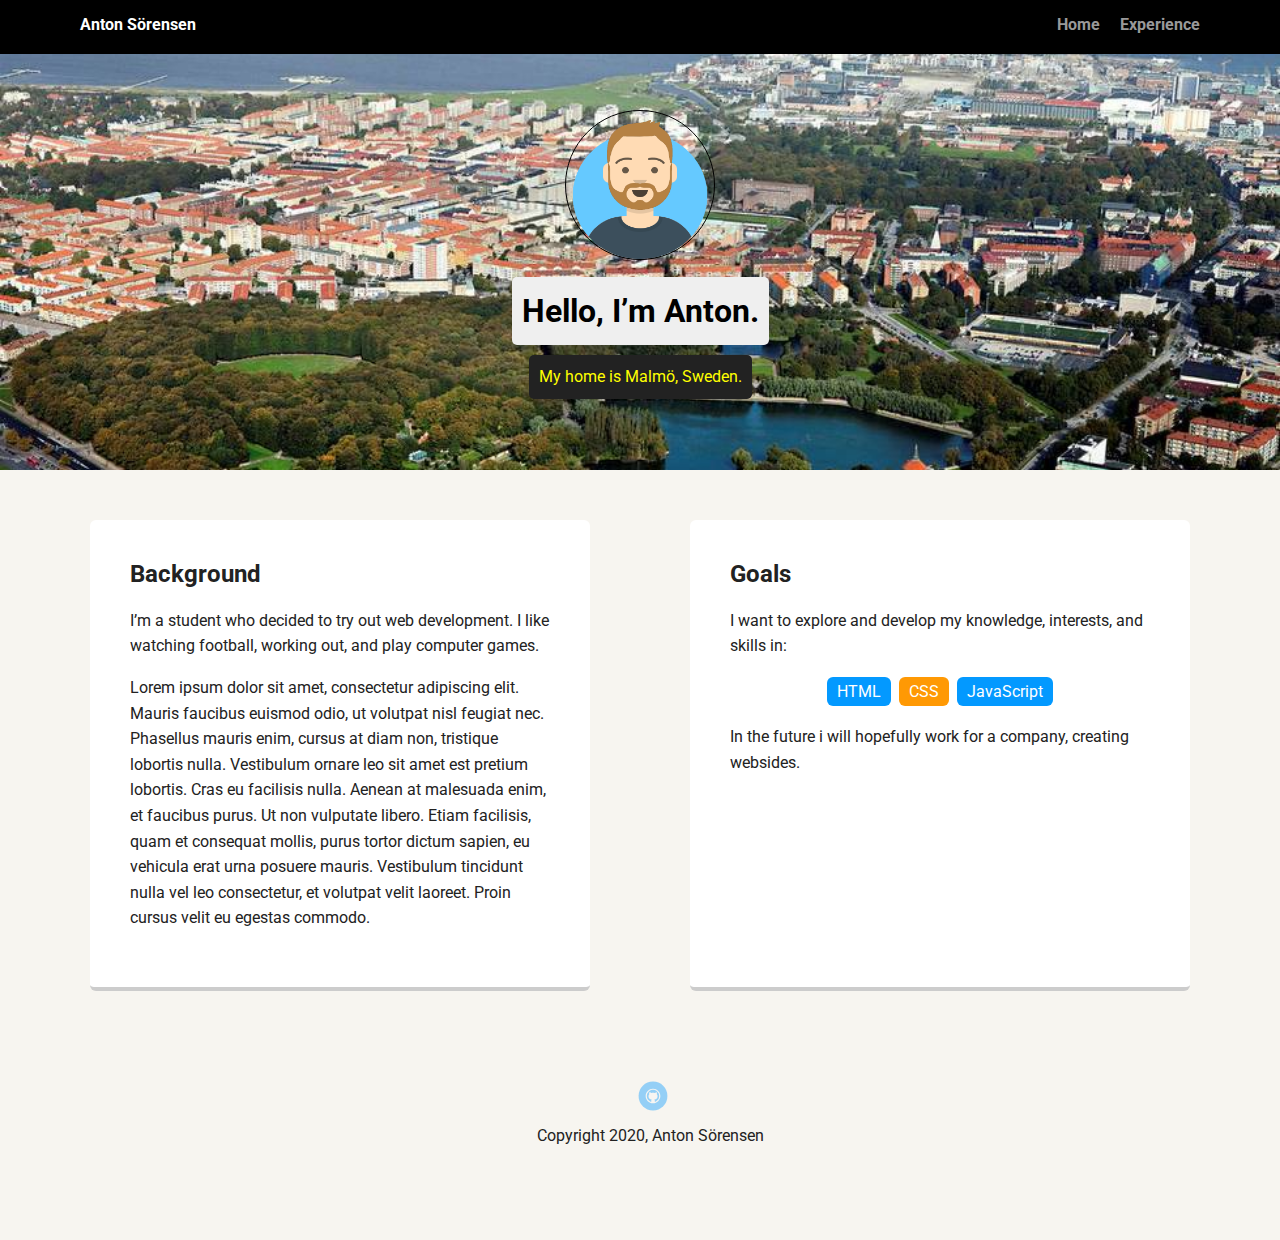
<file: portfolio_update_v1/index.html>
<!doctype html>
<html lang="en">
<head>
  <meta charset="utf-8">
  <title>Anton Sörensen's Profile</title>
  <meta name="viewport" content="width=device-width, initial-scale=1.0">
  <link rel="stylesheet" href="styles.css">
  <link href="https://fonts.googleapis.com/css?family=Muli%7CRoboto:400,300,500,700,900" rel="stylesheet"></head>
  <body>

    <div class="main-nav">
        <ul class="nav">
          <li class="name">Anton Sörensen</li>
          <li><a href="index.html">Home</a></li>
          <li><a href="experience.html">Experience</a></li>
        </ul>
    </div>

    <header>
      <img src="images/me.png" alt="Cartoon Version of Anton Sörensen" class="profile-image">
      <h1 class="tag name">Hello, I’m Anton.</h1>
      <p class="tag location">My home is Malmö, Sweden.</p>
    </header>

    <main class="flex">
      <div class="card">
        <h2>Background</h2>
        <p>I’m a student who decided to try out web development. I like watching football, working out, and play computer games.</p> <!-- Didn't know what else to write so i added random text under -->
        <p>Lorem ipsum dolor sit amet, consectetur adipiscing elit. Mauris faucibus euismod odio, ut volutpat nisl feugiat nec. Phasellus mauris enim, cursus at diam non, tristique lobortis nulla. Vestibulum ornare leo sit amet est pretium lobortis. Cras eu facilisis nulla. Aenean at malesuada enim, et faucibus purus. Ut non vulputate libero. Etiam facilisis, quam et consequat mollis, purus tortor dictum sapien, eu vehicula erat urna posuere mauris. Vestibulum tincidunt nulla vel leo consectetur, et volutpat velit laoreet. Proin cursus velit eu egestas commodo.</p>
      </div>

      <div class="card">
        <h2>Goals</h2>
        <p>I want to explore and develop my knowledge, interests, and skills in:</p>
        <ul class="skills">
          <li>HTML</li>
          <li>CSS</li>
          <li>JavaScript</li>

        </ul>
        <p> In the future i will hopefully work for a company, creating websides.</p>
      </div>

    </main>
    <footer>
      <ul>
        <li><a href="https://github.com/Ainton95" class="social github">Github</a></li>
      </ul>
      <p class="copyright">Copyright 2020, Anton Sörensen</p> <!-- not sure if i was suppose to change this or not -->
    </footer>
  </body>
  </html>
</file>
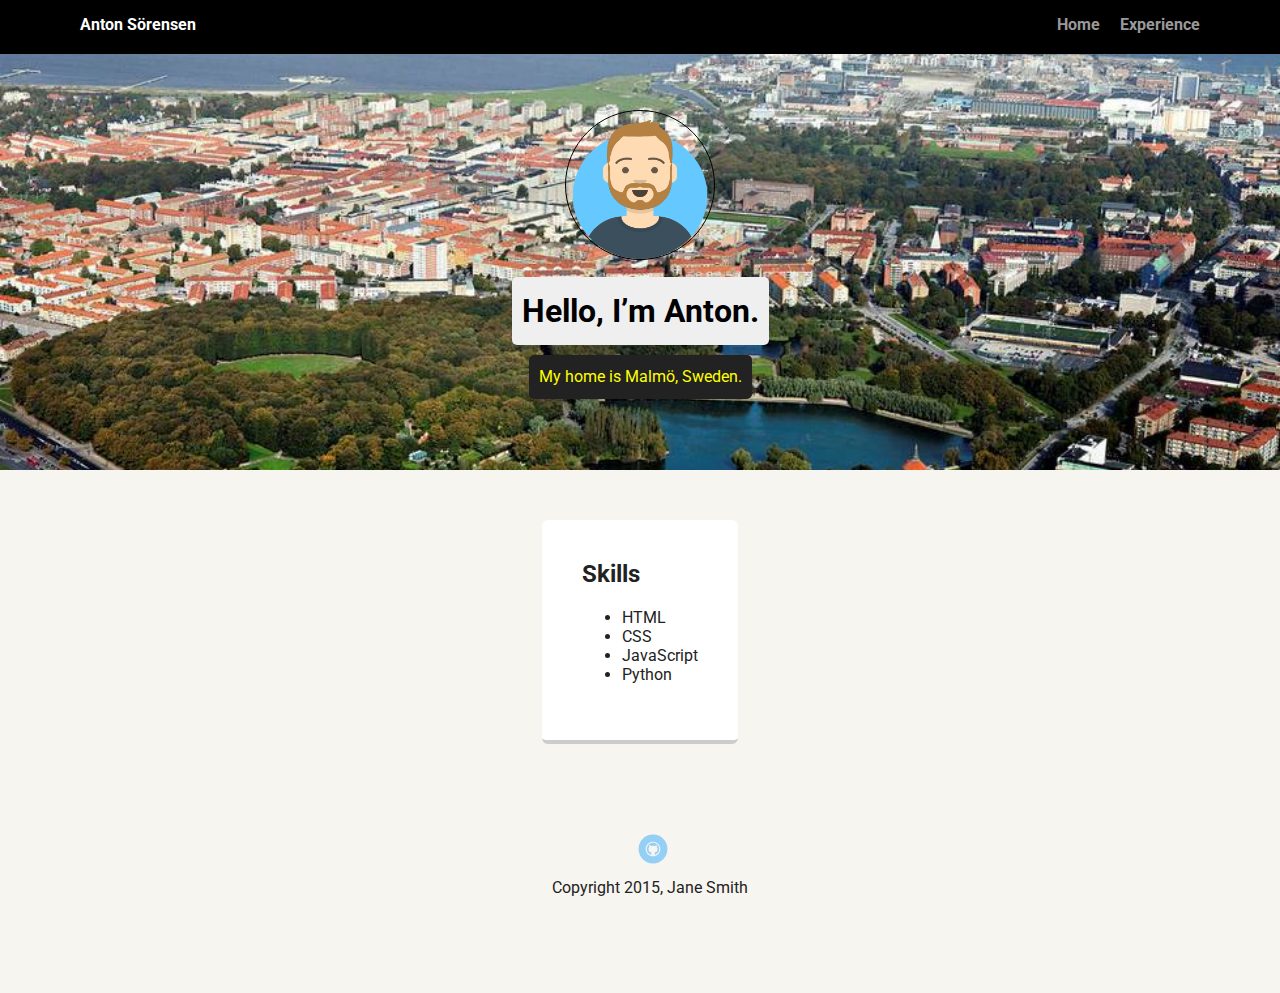
<file: portfolio_update_v1/experience.html>
<!doctype html>
<html lang="en">
<head>
  <meta charset="utf-8">
  <title>Anton Sörensen's Profile</title>
  <meta name="viewport" content="width=device-width, initial-scale=1.0">
  <link rel="stylesheet" href="styles.css">
  <link href="https://fonts.googleapis.com/css?family=Muli%7CRoboto:400,300,500,700,900" rel="stylesheet"></head>
  <body>

    <div class="main-nav">
        <ul class="nav">
          <li class="name">Anton Sörensen</li>
          <li><a href="index.html">Home</a></li>
          <li><a href="experience.html">Experience</a></li>
        </ul>
    </div>

    <header>
      <img src="images/me.png" alt="Avatar of Anton Sorensen" class="profile-image">
      <h1 class="tag name">Hello, I’m Anton.</h1>
      <p class="tag location">My home is Malmö, Sweden.</p>
    </header>

    <main class="flex">
      <div class="card">
      <h2>Skills</h2> <!-- some made up skills  -->
      <ul>
      <li>HTML</li>
      <li>CSS</li>
      <li>JavaScript</li>
      <li>Python</li>

    </ul>

      </div>



    </main>
    <footer>
      <ul>
        <li><a href="https://github.com/Ainton95" class="social github">Github</a></li>
      </ul>
      <p class="copyright">Copyright 2015, Jane Smith</p>
    </footer>
  </body>
  </html>
</file>
<file: portfolio_update_v1/styles.css>
/* Global Layout Set-up */
* {
  box-sizing: border-box;
}

body {
  margin: 0;
  padding: 0;
  text-align: center;
  font-family: 'Roboto', sans-serif;
  color: #222;
  background: #f7f5f0;
}
/* Link Styles */

a {
  text-decoration: none;
  color: #999;
}
a:hover {
  color: #6633ff;
}

/* Section Styles */

.main-nav {
  width: 100%;
  background: black;
  min-height: 30px;
  padding: 10px;
  position: fixed;
  text-align: center;
}
.nav {
  display: flex;
  justify-content: space-around;
  font-weight: 700;
  list-style-type: none;
  margin: 0 auto;
  padding: 0;
}

.nav .name {
    display: block;
    margin-right: auto;
    color: white;
}
.nav li {
  padding: 5px 10px 10px 10px;
}
.nav a {
  transition: all .5s;
}
.nav a:hover {
  color: white
}

header {
  text-align: center;
  background: url('images/Malmö.jpeg') no-repeat top center ;
  background-size: cover;
  overflow: hidden;
  padding-top: 60px;
}
header {
  line-height: 1.5;
}
header .profile-image {
  margin-top: 50px;
  width: 150px;
  height: 150px;
  border-radius: 50%;
  border: 1px solid black;

transition: all .7s;
}
header .profile-image:hover {
  transform: scale(1.2) rotate(720deg);
}
.tag {
  background-color: #efefef;
  color: black;
  padding: 10px;
  border-radius: 5px;
  display: table;
  margin: 10px auto;
}
.location {
  background-color: #222;
  color: yellow;
}
.card {
  margin: 30px;
  padding: 20px 40px 40px;
  max-width: 500px;
  text-align: left;
  background: #fff;
  border-bottom: 4px solid #ccc;
  border-radius: 6px;
  transition: all .5s;
}
.card:hover {
  border-color: #ff99ff;
}

ul.skills {
  padding: 0;
  text-align: center;
}

.skills li {
  border-radius: 6px;
  display: inline-block;
  background: #ff9904;
  color: white;
  padding: 5px 10px;
  margin: 2px;
}

.skills li:nth-child(odd) {
  background: #0399ff;
}

footer {
  width: 100%;
  min-height: 30px;
  padding: 20px 0 40px 20px;
}

footer .copyright {
  top: -8px;
  font-size: .75em;
}

footer ul {
  list-style-type: none;
  margin: 0;
  padding: 0;
}

footer ul li {
  display: inline-block;
}

a.social {
  display: inline-block;
  text-indent: -9999px;
  margin-left: 5px;
  width: 30px;
  height: 30px;
  background-size: 30px 30px;
  opacity: .4;
  transition: all .5s;
}
a.twitter {
  background-image: url(images/twitter.svg);
}
a.linkedin {
  background-image: url(images/linkedin.svg);
}
a.github {
  background-image: url(images/github.svg);
}
a.social:hover {
  opacity: 1;
}
.clearfix {
  clear: both;
}

/* Styles for larger screens */
@media screen and (min-width: 720px) {

  .flex {
      display: -ms-flexbox;      /* TWEENER - IE 10 */
      display: flex;
      max-width: 1200px;
      -ms-flex-pack: distribute;
      justify-content: space-around;
      margin: 0 auto;
  }

  header {
    min-height: 470px;
  }

  .nav {
    max-width: 1200px;
    padding: 0 30px;
  }


  main {
    padding-top: 20px;
  }

  main p {
    line-height: 1.6em;
  }

  footer {
    font-size: 1.3em;
    max-width: 1200px;
    margin: 40px auto;
  }

}
</file>
